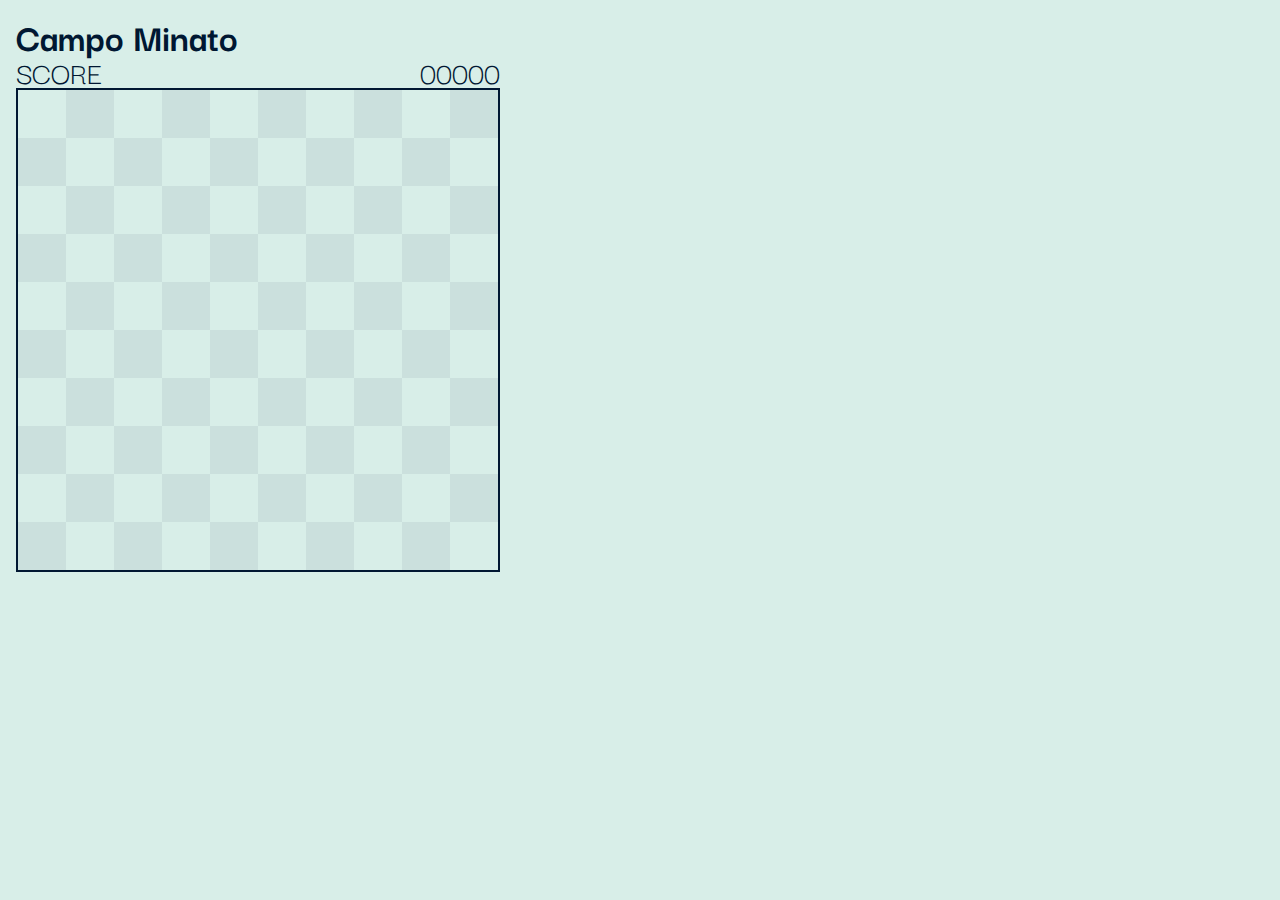
<file: Campo Minato/index.html>
<!DOCTYPE html>

<html>

<head>
  <title>Campo Minato</title>

  <!-- Font -->
  <link rel="preconnect" href="https://fonts.googleapis.com">
  <link rel="preconnect" href="https://fonts.gstatic.com" crossorigin>
  <link href="https://fonts.googleapis.com/css2?family=Darker+Grotesque:wght@700&family=Press+Start+2P&display=swap"
    rel="stylesheet">

  <!-- Foglio di stile -->
  <link rel="stylesheet" href="style.css">
</head>

<body>
  <div class="game-container">
    <!-- Pannello informazioni di gioco -->
    <div class="game-panel">
      <h1>Campo Minato</h1>

      <!-- Punteggio -->
      <div class="score-counter">
        <span>SCORE</span>
        <span class="score">00000</span>
      </div>
    </div>

    <!-- Tabellone di gioco -->
    <div class="game-board">
      <div class="grid"></div>

      <!-- Schermata di fine gioco -->
      <div class="end-game-screen hidden">
        <h2 class="end-game-text">Game<br>Over</h2>
        <button class="play-again">Gioca ancora</button>
      </div>
    </div>
  </div>

  <script src="script.js"></script>
</body>

</html>
</file>
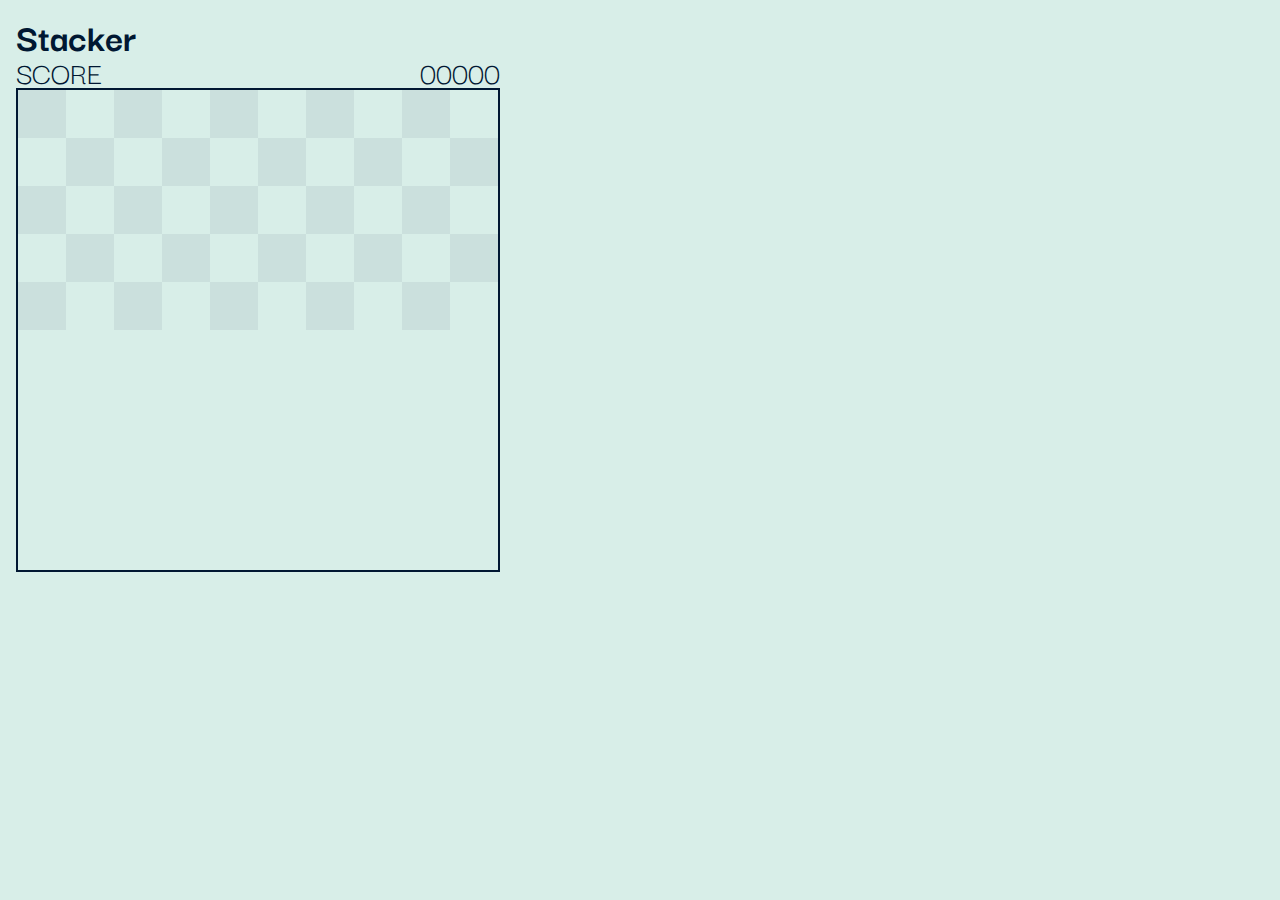
<file: Stacker/Stacker/index.html>
<!DOCTYPE html>

<html>

<head>
  <title>Campo Minato</title>

  <!-- Font -->
  <link rel="preconnect" href="https://fonts.googleapis.com">
  <link rel="preconnect" href="https://fonts.gstatic.com" crossorigin>
  <link href="https://fonts.googleapis.com/css2?family=Darker+Grotesque:wght@700&family=Press+Start+2P&display=swap"
    rel="stylesheet">

  <!-- Foglio di stile -->
  <link rel="stylesheet" href="style.css">
</head>

<body>
  <div class="game-container">
    <!-- Pannello informazioni di gioco -->
    <div class="game-panel">
      <h1>Stacker</h1>

      <!-- Punteggio -->
      <div class="score">
        <span class="score-label">SCORE</span>
        <span class="score-counter">00000</span>
      </div>
    </div>

    <!-- Tabellone di gioco -->
    <div class="game-board">
      <div class="grid"></div>

      <!-- Schermata di fine gioco -->
      <div class="end-game-screen hidden">
        <h2 class="end-game-text">Game<br>Over</h2>
        <button class="play-again">Gioca ancora</button>
      </div>
    </div>
  </div>

  <!-- Javascript -->
  <script type="text/Javascript" src="script.js"></script>
</body>


</html>
</file>
<file: Campo Minato/style.css>
/*
COLOR PALETTE
  black: rgb(0, 23, 50); #001732;
  orange: rgb(241, 117, 78); #f1754e;
  lightgreen: rgb(78, 241, 187); #4ef1bb;
  bg-color: rgb(216, 238, 232);  #d8eee8;
  bg-dark-color: rgb(203, 224, 221); #cbe0dd;
  clicked-cell: rgb(157, 197, 199); #9dc5c7;
*/

/* CSS RESET */
* {
	margin: 0;
	padding: 0;
	box-sizing: border-box;
}

/* Regole generiche */
body {
	padding: 16px;
	line-height: 1;
	color: rgb(0, 23, 50);
	background-color: rgb(216, 238, 232);
	font-family: 'Darker Grotesque', sans-serif;
}

.game-container {
	width: 484px;
}

/* Pannello di gioco */
h1 {
	font-size: 40px;
}

.score-counter {
	font-size: 32px;
	display: flex;
	justify-content: space-between;
}

/* Tabellone di gioco */

.game-board {
	position: relative;
	border: 2px solid rgb(0, 23, 50);
}

.grid {
	height: 480px;
	width: 480px;
	display: flex;
	flex-wrap: wrap;
	align-content: flex-start;

}

.cell {
	width: 48px;
	height: 48px;
	cursor: pointer;
	/* border: 1px dashed black; */
}

/* .cell:hover {
	background-color: rgb(135, 154, 151);
} */

.cell-dark {
	background-color: rgb(203, 224, 221);
}

.cell-clicked,
.cell:hover {
	background-color: rgb(136, 156, 157);
}

.cell-bomb {
	background-color: rgb(241, 117, 78);
	background-image: url('images/bomb.png');
	background-size: contain;
}

.cell-clicked,
.cell-bomb {
	cursor: not-allowed;
}

/* Schermata di fine gioco */
.end-game-screen {
	background-color: rgba(241, 117, 78, 0.6);
	position: absolute;
	top: 0;
	left: 0;
	right: 0;
	bottom: 0;

	display: flex;
	flex-direction: column;
	align-items: center;
	justify-content: center;
	text-transform: uppercase;
}

.win {
	background-color: rgba(78, 241, 187, 0.6);
}

.end-game-text {
	text-align: center;
	font-size: 48px;
	line-height: 1.2;
	font-family: 'Press Start 2P', cursive;
	margin-bottom: 16px;
}

button {
	border: 2px solid rgb(0, 23, 50);
	font-size: 24px;
	font-family: 'Darker Grotesque', sans-serif;
	text-transform: uppercase;
	padding: 4px 20px 8px 20px;
	cursor: pointer;
}

button:hover {
	background-color: rgb(203, 224, 221);
}

.hidden {
	display: none;
}
</file>
<file: Stacker/Stacker/style.css>
/*
COLOR PALETTE
  black: rgb(0, 23, 50); #001732;
  orange: rgb(241, 117, 78); #f1754e;
  lightgreen: rgb(78, 241, 187); #4ef1bb;
  bg-color: rgb(216, 238, 232);  #d8eee8;
  bg-dark-color: rgb(203, 224, 221); #cbe0dd;
  clicked-cell: rgb(157, 197, 199); #9dc5c7;
*/

/* CSS RESET */
* {
	margin: 0;
	padding: 0;
	box-sizing: border-box;
}

/* Regole generiche */
body {
	padding: 16px;
	line-height: 1;
	color: rgb(0, 23, 50);
	background-color: rgb(216, 238, 232);
	font-family: 'Darker Grotesque', sans-serif;
}

.game-container {
	width: 484px;
}

/* Pannello di gioco */
h1 {
	font-size: 40px;
}

.score {
	font-size: 32px;
	display: flex;
	justify-content: space-between;
}

/* Tabellone di gioco */

.game-board {
	position: relative;
	border: 2px solid rgb(0, 23, 50);
}

.grid {
	height: 480px;
	width: 480px;
	display: flex;
	flex-wrap: wrap;
	align-content: flex-start;
}

.cell {
	width: 48px;
	height: 48px;
	cursor: pointer;
	/* border: 1px dashed black; */
}

.cell-dark {
	background-color: rgb(203, 224, 221);
}

.cell:hover,
.cell-clicked {
	background-color: rgb(157, 197, 199);
}

.cell-bomb {
	background-color: rgb(241, 117, 78);
	background-image: url('images/bomb.png');
	background-size: contain;
}

.cell-clicked,
.cell-bomb {
	cursor: not-allowed;
}

/* Schermata di fine gioco */
.end-game-screen {
	background-color: rgba(241, 117, 78, 0.6);
	position: absolute;
	top: 0;
	left: 0;
	right: 0;
	bottom: 0;

	display: flex;
	flex-direction: column;
	align-items: center;
	justify-content: center;
	text-transform: uppercase;
}

.win {
	background-color: rgba(78, 241, 187, 0.6);
}

.end-game-text {
	font-size: 48px;
	line-height: 1.2;
	font-family: 'Press Start 2P', cursive;
	margin-bottom: 16px;
}

button {
	border: 2px solid rgb(0, 23, 50);
	font-size: 24px;
	font-family: 'Darker Grotesque', sans-serif;
	text-transform: uppercase;
	padding: 4px 20px 8px 20px;
	cursor: pointer;
}

button:hover {
	background-color: rgb(203, 224, 221);
}

.hidden {
	display: none;
}
</file>
